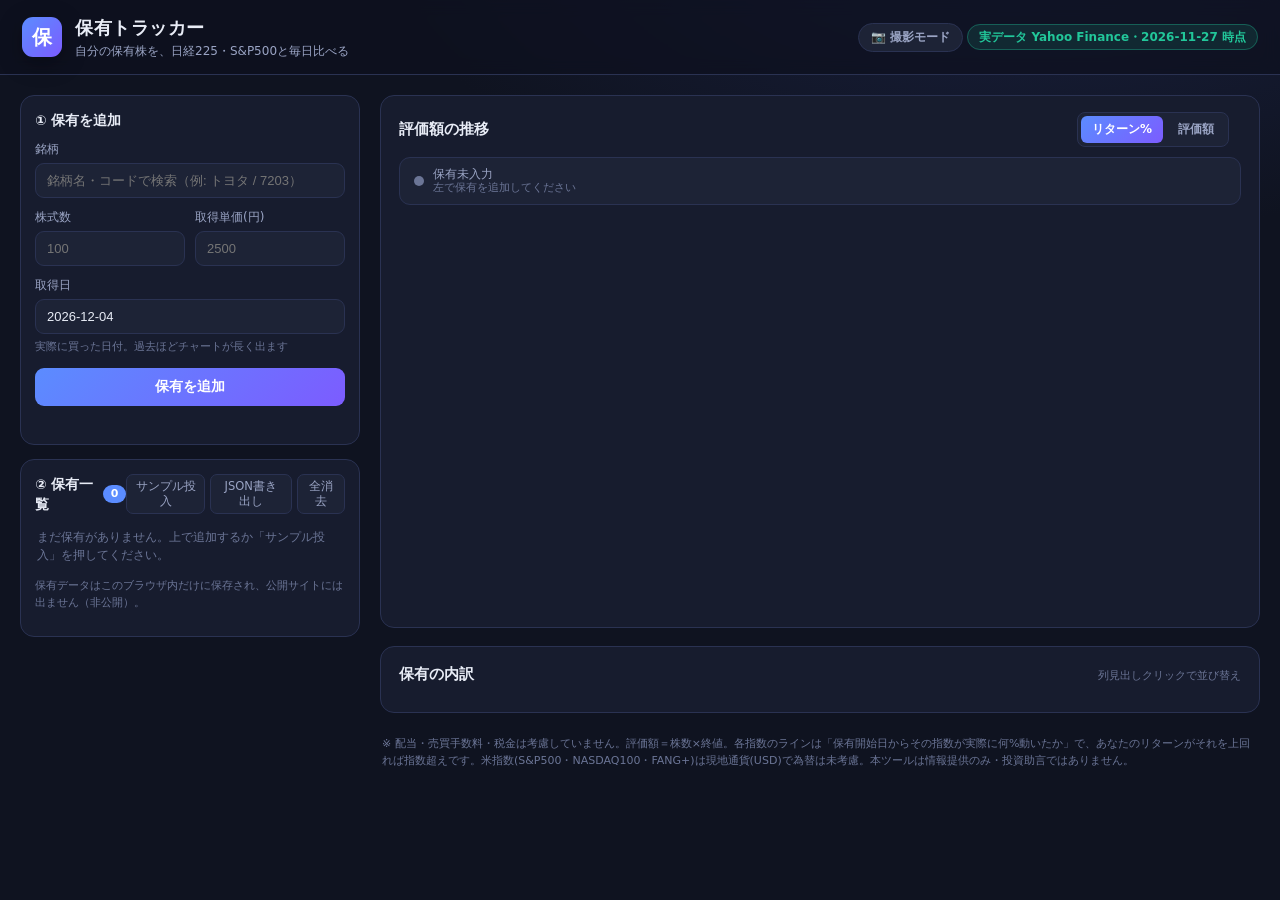
<file: index.html>
<!DOCTYPE html>
<html lang="ja">
<head>
<meta charset="UTF-8" />
<meta name="viewport" content="width=device-width, initial-scale=1.0" />
<title>保有トラッカー｜日経225・S&P500とパフォーマンス比較</title>
<meta name="description" content="自分の保有株（株数・取得単価・取得日）を入力し、評価額の推移と日経225・S&P500とのパフォーマンス比較を毎日チェック。" />
<link rel="stylesheet" href="style.css?v=9" />
<link rel="stylesheet" href="flatpickr.min.css" />
<link rel="stylesheet" href="flatpickr.dark.css" />
<script src="chart.umd.min.js" defer></script>
<script src="flatpickr.min.js" defer></script>
<script src="flatpickr.ja.js" defer></script>
<script src="engine.js?v=9" defer></script>
<script src="app.js?v=10" defer></script>
</head>
<body>
<header class="topbar">
  <div class="brand">
    <span class="logo">保</span>
    <div>
      <h1>保有トラッカー</h1>
      <p class="tag">自分の保有株を、日経225・S&P500と毎日比べる</p>
    </div>
  </div>
  <div class="topbar-right">
    <button id="btnShot" class="shot-btn" title="入力欄や表を隠してスクショ向け表示に切替">📷 撮影モード</button>
    <span id="dataBadge" class="badge badge-warn">データ読込中…</span>
  </div>
</header>

<main class="layout">
  <!-- ============ サイドバー（保有の入力）============ -->
  <aside class="sidebar">
    <section class="panel">
      <h2>① 保有を追加</h2>
      <div class="form">
        <label>銘柄
          <input id="inTicker" class="search" list="tickerList" placeholder="銘柄名・コードで検索（例: トヨタ / 7203）" autocomplete="off" />
          <datalist id="tickerList"></datalist>
        </label>
        <div class="form-row">
          <label>株式数
            <input id="inShares" class="num" type="number" min="0" step="any" placeholder="100" inputmode="decimal" />
          </label>
          <label>取得単価(円)
            <input id="inCost" class="num" type="number" min="0" step="0.1" placeholder="2500" />
          </label>
        </div>
        <label>取得日
          <input id="inDate" class="num" type="text" placeholder="日付を選ぶ" />
          <span class="hint" style="font-size:11px">実際に買った日付。過去ほどチャートが長く出ます</span>
        </label>
        <button id="btnAdd" class="primary">保有を追加</button>
        <p id="formMsg" class="formmsg"></p>
      </div>
    </section>

    <section class="panel">
      <div class="panel-head">
        <h2>② 保有一覧 <span id="holdCount" class="pill">0</span></h2>
        <div class="mini-btns">
          <button id="btnSample" class="mini">サンプル投入</button>
          <button id="btnExport" class="mini">JSON書き出し</button>
          <button id="btnClearAll" class="mini">全消去</button>
        </div>
      </div>
      <div id="holdingList" class="holdinglist"></div>
      <p class="hint" style="margin-top:8px">保有データはこのブラウザ内だけに保存され、公開サイトには出ません（非公開）。</p>
    </section>
  </aside>

  <!-- ============ メイン（結果）============ -->
  <section class="content">
    <div class="chart-card">
      <div class="chart-head">
        <h2 id="chartTitle">評価額の推移</h2>
        <div class="chart-head-right">
          <div class="unit-toggle" id="unitToggle">
            <button data-unit="pct" class="active">リターン%</button>
            <button data-unit="abs">評価額</button>
          </div>
          <span id="chartLegendNote" class="legend-note"></span>
        </div>
      </div>
      <div id="compareStrip" class="compare-strip"></div>
      <div class="chart-wrap"><canvas id="mainChart"></canvas></div>
      <div id="statLine" class="stat-line"></div>
    </div>

    <div class="table-card">
      <div class="table-head">
        <h2>保有の内訳</h2>
        <div class="table-tools"><span class="hint">列見出しクリックで並び替え</span></div>
      </div>
      <div class="table-scroll">
        <table id="holdingsTable"><thead></thead><tbody></tbody></table>
      </div>
    </div>

    <p class="disclaimer" id="disclaimer"></p>
  </section>
</main>

<div id="toast" class="toast hidden"></div>
</body>
</html>
</file>
<file: style.css>
:root{
  --bg:#0f1320; --panel:#171c2e; --panel2:#1d2336; --line:#2a3252;
  --ink:#e8ecf6; --mut:#9aa4c4; --mut2:#6b7596;
  --accent:#5b8cff; --accent2:#7c5cff;
  --up:#22c79a; --down:#ff5d6c; --warn:#f0b429;
  --shadow:0 6px 24px rgba(0,0,0,.32);
  --radius:14px;
}
*{box-sizing:border-box}
html,body{margin:0;padding:0}
body{
  background:radial-gradient(1200px 600px at 80% -10%, #1a2140 0%, var(--bg) 55%);
  color:var(--ink);
  font-family:"Hiragino Kaku Gothic ProN","Yu Gothic",Meiryo,system-ui,-apple-system,"Segoe UI",sans-serif;
  font-size:14px; line-height:1.5; min-height:100vh;
}
h1,h2{margin:0}
button{font-family:inherit;cursor:pointer}
small{color:var(--mut)}

/* top bar */
.topbar{display:flex;justify-content:space-between;align-items:center;
  padding:14px 22px;border-bottom:1px solid var(--line);
  background:rgba(13,17,30,.7);backdrop-filter:blur(8px);position:sticky;top:0;z-index:20}
.brand{display:flex;gap:13px;align-items:center}
.logo{width:40px;height:40px;border-radius:11px;display:grid;place-items:center;
  font-weight:800;font-size:20px;color:#fff;
  background:linear-gradient(135deg,var(--accent),var(--accent2));box-shadow:var(--shadow)}
.topbar h1{font-size:18px;letter-spacing:.5px}
.tag{margin:1px 0 0;color:var(--mut);font-size:12px}
.badge{padding:5px 11px;border-radius:999px;font-size:12px;font-weight:700;border:1px solid var(--line)}
.badge-ok{background:rgba(34,199,154,.12);color:var(--up);border-color:rgba(34,199,154,.35)}
.badge-warn{background:rgba(240,180,41,.12);color:var(--warn);border-color:rgba(240,180,41,.35)}

/* layout */
.layout{display:grid;grid-template-columns:340px 1fr;gap:20px;
  max-width:1500px;margin:0 auto;padding:20px}
.sidebar{display:flex;flex-direction:column;gap:14px}
.content{display:flex;flex-direction:column;gap:18px;min-width:0}

/* mode tabs */
.mode-tabs{display:flex;gap:6px;background:var(--panel);padding:6px;border-radius:12px;border:1px solid var(--line)}
.mode-tab{flex:1;padding:10px;border:0;border-radius:8px;background:transparent;color:var(--mut);font-weight:700;font-size:13.5px}
.mode-tab.active{background:linear-gradient(135deg,var(--accent),var(--accent2));color:#fff;box-shadow:var(--shadow)}
.mode-desc{margin:-4px 2px 0;color:var(--mut);font-size:12px;min-height:16px}

/* panels */
.panel{background:var(--panel);border:1px solid var(--line);border-radius:var(--radius);padding:14px}
.panel h2{font-size:13.5px;color:var(--ink);margin-bottom:10px;display:flex;align-items:center;gap:8px}
.panel-head{display:flex;justify-content:space-between;align-items:center;margin-bottom:8px}
.panel-head h2{margin:0}
.pill{background:var(--accent);color:#fff;border-radius:999px;font-size:11px;padding:1px 8px;font-weight:700}
.mini-btns{display:flex;gap:5px}
.mini{background:var(--panel2);border:1px solid var(--line);color:var(--mut);border-radius:7px;padding:4px 8px;font-size:11.5px}
.mini:hover{color:var(--ink);border-color:var(--accent)}

.search,.select,.amount-input input,.save-row input{
  width:100%;background:var(--panel2);border:1px solid var(--line);color:var(--ink);
  border-radius:9px;padding:9px 11px;font-size:13px;outline:none}
.search:focus,.select:focus{border-color:var(--accent)}
.select{margin-top:8px;cursor:pointer}

/* stock list */
.stocklist{margin-top:10px;max-height:260px;overflow:auto;display:flex;flex-direction:column;gap:2px;padding-right:2px}
.stock-item{display:flex;align-items:center;gap:9px;padding:7px 8px;border-radius:8px;cursor:pointer}
.stock-item:hover{background:var(--panel2)}
.stock-item input{accent-color:var(--accent);width:15px;height:15px}
.stock-item .code{color:var(--mut2);font-variant-numeric:tabular-nums;font-size:12px;min-width:38px}
.stock-item .nm{flex:1;font-size:13px;overflow:hidden;text-overflow:ellipsis;white-space:nowrap}
.stock-item .sec{font-size:10.5px;color:var(--mut2);background:var(--panel);padding:1px 6px;border-radius:5px}

/* weighting */
.weights{display:flex;flex-direction:column;gap:7px}
.wopt{display:grid;grid-template-columns:18px 1fr;gap:4px 9px;align-items:start;
  padding:9px 10px;border:1px solid var(--line);border-radius:9px;background:var(--panel2);cursor:pointer}
.wopt input{grid-row:span 2;accent-color:var(--accent);margin-top:2px}
.wopt b{font-size:13px}
.wopt small{grid-column:2;font-size:11px;line-height:1.35}
.wopt:has(input:checked){border-color:var(--accent);box-shadow:0 0 0 1px var(--accent) inset}
.custom-panel{margin-top:10px;display:flex;flex-direction:column;gap:6px;max-height:200px;overflow:auto}
.custom-row{display:flex;align-items:center;gap:8px;font-size:12.5px}
.custom-row .nm{flex:1;overflow:hidden;text-overflow:ellipsis;white-space:nowrap}
.custom-row input{width:70px;background:var(--panel2);border:1px solid var(--line);color:var(--ink);border-radius:7px;padding:5px 7px;text-align:right}
.custom-row .pct{color:var(--mut);min-width:44px;text-align:right;font-variant-numeric:tabular-nums}

/* ranges */
.range-row{display:grid;grid-template-columns:36px 1fr auto;gap:9px;align-items:center;margin-bottom:9px}
.range-row label{color:var(--mut);font-size:12px}
.range-row input[type=range]{accent-color:var(--accent)}
.rlabel{font-size:11.5px;color:var(--ink);font-variant-numeric:tabular-nums;min-width:64px;text-align:right}
.amount-row{margin-top:6px}
.amount-row label{display:block;color:var(--mut);font-size:12px;margin-bottom:6px}
.amount-input{display:flex;align-items:center;gap:8px}
.amount-input input{width:110px;text-align:right;font-variant-numeric:tabular-nums}
.amount-input span{color:var(--mut);font-size:12px}

/* save */
.save-row{display:flex;gap:7px}
.save-row input{flex:1}
.primary{background:linear-gradient(135deg,var(--accent),var(--accent2));border:0;color:#fff;border-radius:9px;font-weight:700}
.primary.small{padding:9px 14px;font-size:12.5px;white-space:nowrap}
.saved-list{margin-top:10px;display:flex;flex-direction:column;gap:5px}
.saved-item{display:flex;align-items:center;gap:8px;background:var(--panel2);border:1px solid var(--line);border-radius:8px;padding:7px 10px;font-size:12.5px}
.saved-item .snm{flex:1;overflow:hidden;text-overflow:ellipsis;white-space:nowrap;cursor:pointer}
.saved-item .snm:hover{color:var(--accent)}
.saved-item button{background:none;border:0;color:var(--mut2);font-size:14px;padding:0 2px}
.saved-item button:hover{color:var(--down)}

/* holdings form */
.form{display:flex;flex-direction:column;gap:10px}
.form label{display:flex;flex-direction:column;gap:5px;font-size:12px;color:var(--mut)}
.form-row{display:grid;grid-template-columns:1fr 1fr;gap:10px}
.num{background:var(--panel2);border:1px solid var(--line);color:var(--ink);border-radius:9px;padding:9px 11px;font-size:13px;outline:none;width:100%;font-variant-numeric:tabular-nums}
.num:focus{border-color:var(--accent)}
.form .primary{width:100%;padding:10px;font-size:13.5px;margin-top:2px}
.formmsg{font-size:11.5px;min-height:14px;margin:0}
.formmsg.err{color:var(--down)} .formmsg.ok{color:var(--up)}
.holdinglist{display:flex;flex-direction:column;gap:6px;max-height:360px;overflow:auto}
.holding-empty{font-size:12px;color:var(--mut2);padding:6px 2px}
.holding-item{display:grid;grid-template-columns:1fr auto;gap:2px 8px;background:var(--panel2);border:1px solid var(--line);border-radius:9px;padding:8px 10px}
.holding-item .h-nm{font-size:13px;font-weight:600;overflow:hidden;text-overflow:ellipsis;white-space:nowrap}
.holding-item .h-del{grid-row:span 2;align-self:center;background:none;border:0;color:var(--mut2);font-size:16px;cursor:pointer;padding:0 2px}
.holding-item .h-del:hover{color:var(--down)}
.holding-item .h-sub{font-size:11px;color:var(--mut);grid-column:1;font-variant-numeric:tabular-nums}

/* flatpickr（日付ピッカー）をテーマ色に寄せる */
.num{color-scheme:dark}
.flatpickr-calendar{font-family:inherit;font-size:13px;border-radius:12px;box-shadow:var(--shadow)}
.flatpickr-day.selected,.flatpickr-day.selected:hover,.flatpickr-day.startRange,.flatpickr-day.endRange{
  background:var(--accent);border-color:var(--accent)}
.flatpickr-day.today{border-color:var(--accent2)}
.flatpickr-day:hover{background:var(--panel2)}
.flatpickr-months .flatpickr-month,.flatpickr-current-month{color:var(--ink)}

/* metric cards */
.cards{display:grid;grid-template-columns:repeat(auto-fit,minmax(150px,1fr));gap:13px}
.card{background:var(--panel);border:1px solid var(--line);border-radius:var(--radius);padding:15px 16px;position:relative;overflow:hidden}
.card::after{content:"";position:absolute;inset:0 auto 0 0;width:3px;background:var(--accent)}
.card.win::after{background:var(--up)} .card.lose::after{background:var(--down)}
.card .k{color:var(--mut);font-size:11.5px;margin-bottom:7px}
.card .v{font-size:23px;font-weight:800;font-variant-numeric:tabular-nums;letter-spacing:.3px}
.card .sub{font-size:11.5px;color:var(--mut);margin-top:4px}
.up{color:var(--up)} .down{color:var(--down)}

/* chart */
.chart-card,.table-card{background:var(--panel);border:1px solid var(--line);border-radius:var(--radius);padding:16px 18px}
.chart-head,.table-head{display:flex;justify-content:space-between;align-items:center;margin-bottom:10px;flex-wrap:wrap;gap:6px}
.chart-head h2,.table-head h2{font-size:15px}
.legend-note{font-size:11.5px;color:var(--mut)}
.chart-head-right{display:flex;align-items:center;gap:12px;flex-wrap:wrap}
.unit-toggle{display:flex;gap:4px;background:var(--panel2);border:1px solid var(--line);border-radius:8px;padding:3px}
.unit-toggle button{border:0;background:transparent;color:var(--mut);font-size:12px;font-weight:700;padding:5px 11px;border-radius:6px;cursor:pointer}
.unit-toggle button.active{background:linear-gradient(135deg,var(--accent),var(--accent2));color:#fff}
.compare-strip{display:grid;grid-template-columns:repeat(auto-fit,minmax(135px,1fr));gap:10px;margin:2px 0 14px}
.cmp{display:flex;align-items:center;gap:9px;background:var(--panel2);border:1px solid var(--line);border-radius:11px;padding:9px 14px;min-width:0}
.cmp .dot{width:10px;height:10px;border-radius:50%;background:var(--c);flex:none}
.cmp-body{display:flex;flex-direction:column;line-height:1.25;min-width:0}
.cmp-label{font-size:11.5px;color:var(--mut);white-space:nowrap;overflow:hidden;text-overflow:ellipsis}
.cmp-pct{font-size:18px;font-weight:800;font-variant-numeric:tabular-nums;letter-spacing:.3px}
.cmp-sub{font-size:11px;color:var(--mut2);font-variant-numeric:tabular-nums;white-space:nowrap;overflow:hidden;text-overflow:ellipsis}
/* 保有（あなた）＝色で強調（サイズは他と同じ） */
.cmp-self{border:2px solid var(--accent);background:rgba(91,140,255,.14)}
.cmp-self .cmp-label{color:#9fb8ff;font-weight:700}
.cmp-self .cmp-sub{color:#8aa6e6}
.stat-line{display:flex;gap:16px;flex-wrap:wrap;margin-top:12px;font-size:12px;color:var(--mut)}
.stat-line span b{color:var(--ink);font-weight:600;font-variant-numeric:tabular-nums;margin-left:5px}
.chart-wrap{position:relative;height:380px}

/* table */
.table-scroll{overflow:auto;max-height:420px}
table{width:100%;border-collapse:collapse;font-size:12.5px}
thead th{position:sticky;top:0;background:var(--panel);text-align:right;color:var(--mut);font-weight:700;
  padding:9px 10px;border-bottom:1px solid var(--line);cursor:pointer;white-space:nowrap;user-select:none}
thead th:first-child,tbody td:first-child{text-align:left}
thead th.s-asc::after{content:" ▲";color:var(--accent)}
thead th.s-desc::after{content:" ▼";color:var(--accent)}
tbody td{padding:8px 10px;border-bottom:1px solid rgba(42,50,82,.5);text-align:right;font-variant-numeric:tabular-nums}
tbody tr:hover{background:var(--panel2)}
.bar{height:6px;border-radius:3px;background:var(--accent);display:inline-block;vertical-align:middle;margin-left:6px}

.hint{font-size:11px;color:var(--mut2)}
.disclaimer{font-size:11px;color:var(--mut2);line-height:1.6;margin:4px 2px 24px}
.hidden{display:none!important}

/* toast */
.toast{position:fixed;bottom:24px;left:50%;transform:translateX(-50%);
  background:var(--panel2);border:1px solid var(--accent);color:var(--ink);
  padding:11px 18px;border-radius:10px;box-shadow:var(--shadow);z-index:50;font-size:13px}

/* 撮影モード（スクショ向け：入力欄・表を隠してチップ＋チャートだけ） */
.shot-btn{background:var(--panel2);border:1px solid var(--line);color:var(--mut);border-radius:999px;
  padding:5px 12px;font-size:12px;font-weight:700;cursor:pointer;white-space:nowrap}
.shot-btn:hover{color:var(--ink);border-color:var(--accent)}
body.shot-mode .shot-btn{background:linear-gradient(135deg,var(--accent),var(--accent2));color:#fff;border-color:transparent}
body.shot-mode .sidebar,
body.shot-mode .table-card,
body.shot-mode .disclaimer,
body.shot-mode .unit-toggle,
body.shot-mode #chartLegendNote{display:none!important}
body.shot-mode .layout{display:block;max-width:560px;margin:0 auto}
body.shot-mode .chart-card{padding:20px}
body.shot-mode .chart-wrap{height:300px}

/* responsive */
@media(max-width:980px){
  .layout{grid-template-columns:1fr}
  .sidebar{order:2}
  .chart-wrap{height:320px}
}
@media(max-width:600px){
  .topbar{padding:10px 13px;gap:8px}
  .topbar h1{font-size:15.5px}
  .tag{display:none}
  .logo{width:34px;height:34px;font-size:17px}
  .shot-btn{padding:5px 9px;font-size:11px}
  .badge{font-size:10.5px;padding:4px 8px}
  .layout{padding:12px;gap:13px}
  .panel,.chart-card,.table-card{padding:13px}
  .chart-wrap{height:240px}
  .compare-strip{grid-template-columns:repeat(2,1fr);gap:8px}
  .cmp{padding:8px 10px;gap:7px}
  .cmp-pct{font-size:16px}
  .cmp-sub{font-size:10px}
  .stat-line{gap:10px 14px;font-size:11px}
}
::-webkit-scrollbar{width:9px;height:9px}
::-webkit-scrollbar-thumb{background:var(--line);border-radius:9px}
::-webkit-scrollbar-thumb:hover{background:var(--mut2)}
</file>
<file: flatpickr.dark.css>
.flatpickr-calendar {
  background: transparent;
  opacity: 0;
  display: none;
  text-align: center;
  visibility: hidden;
  padding: 0;
  -webkit-animation: none;
          animation: none;
  direction: ltr;
  border: 0;
  font-size: 14px;
  line-height: 24px;
  border-radius: 5px;
  position: absolute;
  width: 307.875px;
  -webkit-box-sizing: border-box;
          box-sizing: border-box;
  -ms-touch-action: manipulation;
      touch-action: manipulation;
  background: #3f4458;
  -webkit-box-shadow: 1px 0 0 #20222c, -1px 0 0 #20222c, 0 1px 0 #20222c, 0 -1px 0 #20222c, 0 3px 13px rgba(0,0,0,0.08);
          box-shadow: 1px 0 0 #20222c, -1px 0 0 #20222c, 0 1px 0 #20222c, 0 -1px 0 #20222c, 0 3px 13px rgba(0,0,0,0.08);
}
.flatpickr-calendar.open,
.flatpickr-calendar.inline {
  opacity: 1;
  max-height: 640px;
  visibility: visible;
}
.flatpickr-calendar.open {
  display: inline-block;
  z-index: 99999;
}
.flatpickr-calendar.animate.open {
  -webkit-animation: fpFadeInDown 300ms cubic-bezier(0.23, 1, 0.32, 1);
          animation: fpFadeInDown 300ms cubic-bezier(0.23, 1, 0.32, 1);
}
.flatpickr-calendar.inline {
  display: block;
  position: relative;
  top: 2px;
}
.flatpickr-calendar.static {
  position: absolute;
  top: calc(100% + 2px);
}
.flatpickr-calendar.static.open {
  z-index: 999;
  display: block;
}
.flatpickr-calendar.multiMonth .flatpickr-days .dayContainer:nth-child(n+1) .flatpickr-day.inRange:nth-child(7n+7) {
  -webkit-box-shadow: none !important;
          box-shadow: none !important;
}
.flatpickr-calendar.multiMonth .flatpickr-days .dayContainer:nth-child(n+2) .flatpickr-day.inRange:nth-child(7n+1) {
  -webkit-box-shadow: -2px 0 0 #e6e6e6, 5px 0 0 #e6e6e6;
          box-shadow: -2px 0 0 #e6e6e6, 5px 0 0 #e6e6e6;
}
.flatpickr-calendar .hasWeeks .dayContainer,
.flatpickr-calendar .hasTime .dayContainer {
  border-bottom: 0;
  border-bottom-right-radius: 0;
  border-bottom-left-radius: 0;
}
.flatpickr-calendar .hasWeeks .dayContainer {
  border-left: 0;
}
.flatpickr-calendar.hasTime .flatpickr-time {
  height: 40px;
  border-top: 1px solid #20222c;
}
.flatpickr-calendar.noCalendar.hasTime .flatpickr-time {
  height: auto;
}
.flatpickr-calendar:before,
.flatpickr-calendar:after {
  position: absolute;
  display: block;
  pointer-events: none;
  border: solid transparent;
  content: '';
  height: 0;
  width: 0;
  left: 22px;
}
.flatpickr-calendar.rightMost:before,
.flatpickr-calendar.arrowRight:before,
.flatpickr-calendar.rightMost:after,
.flatpickr-calendar.arrowRight:after {
  left: auto;
  right: 22px;
}
.flatpickr-calendar.arrowCenter:before,
.flatpickr-calendar.arrowCenter:after {
  left: 50%;
  right: 50%;
}
.flatpickr-calendar:before {
  border-width: 5px;
  margin: 0 -5px;
}
.flatpickr-calendar:after {
  border-width: 4px;
  margin: 0 -4px;
}
.flatpickr-calendar.arrowTop:before,
.flatpickr-calendar.arrowTop:after {
  bottom: 100%;
}
.flatpickr-calendar.arrowTop:before {
  border-bottom-color: #20222c;
}
.flatpickr-calendar.arrowTop:after {
  border-bottom-color: #3f4458;
}
.flatpickr-calendar.arrowBottom:before,
.flatpickr-calendar.arrowBottom:after {
  top: 100%;
}
.flatpickr-calendar.arrowBottom:before {
  border-top-color: #20222c;
}
.flatpickr-calendar.arrowBottom:after {
  border-top-color: #3f4458;
}
.flatpickr-calendar:focus {
  outline: 0;
}
.flatpickr-wrapper {
  position: relative;
  display: inline-block;
}
.flatpickr-months {
  display: -webkit-box;
  display: -webkit-flex;
  display: -ms-flexbox;
  display: flex;
}
.flatpickr-months .flatpickr-month {
  background: #3f4458;
  color: #fff;
  fill: #fff;
  height: 34px;
  line-height: 1;
  text-align: center;
  position: relative;
  -webkit-user-select: none;
     -moz-user-select: none;
      -ms-user-select: none;
          user-select: none;
  overflow: hidden;
  -webkit-box-flex: 1;
  -webkit-flex: 1;
      -ms-flex: 1;
          flex: 1;
}
.flatpickr-months .flatpickr-prev-month,
.flatpickr-months .flatpickr-next-month {
  -webkit-user-select: none;
     -moz-user-select: none;
      -ms-user-select: none;
          user-select: none;
  text-decoration: none;
  cursor: pointer;
  position: absolute;
  top: 0;
  height: 34px;
  padding: 10px;
  z-index: 3;
  color: #fff;
  fill: #fff;
}
.flatpickr-months .flatpickr-prev-month.flatpickr-disabled,
.flatpickr-months .flatpickr-next-month.flatpickr-disabled {
  display: none;
}
.flatpickr-months .flatpickr-prev-month i,
.flatpickr-months .flatpickr-next-month i {
  position: relative;
}
.flatpickr-months .flatpickr-prev-month.flatpickr-prev-month,
.flatpickr-months .flatpickr-next-month.flatpickr-prev-month {
/*
      /*rtl:begin:ignore*/
/*
      */
  left: 0;
/*
      /*rtl:end:ignore*/
/*
      */
}
/*
      /*rtl:begin:ignore*/
/*
      /*rtl:end:ignore*/
.flatpickr-months .flatpickr-prev-month.flatpickr-next-month,
.flatpickr-months .flatpickr-next-month.flatpickr-next-month {
/*
      /*rtl:begin:ignore*/
/*
      */
  right: 0;
/*
      /*rtl:end:ignore*/
/*
      */
}
/*
      /*rtl:begin:ignore*/
/*
      /*rtl:end:ignore*/
.flatpickr-months .flatpickr-prev-month:hover,
.flatpickr-months .flatpickr-next-month:hover {
  color: #eee;
}
.flatpickr-months .flatpickr-prev-month:hover svg,
.flatpickr-months .flatpickr-next-month:hover svg {
  fill: #f64747;
}
.flatpickr-months .flatpickr-prev-month svg,
.flatpickr-months .flatpickr-next-month svg {
  width: 14px;
  height: 14px;
}
.flatpickr-months .flatpickr-prev-month svg path,
.flatpickr-months .flatpickr-next-month svg path {
  -webkit-transition: fill 0.1s;
  transition: fill 0.1s;
  fill: inherit;
}
.numInputWrapper {
  position: relative;
  height: auto;
}
.numInputWrapper input,
.numInputWrapper span {
  display: inline-block;
}
.numInputWrapper input {
  width: 100%;
}
.numInputWrapper input::-ms-clear {
  display: none;
}
.numInputWrapper input::-webkit-outer-spin-button,
.numInputWrapper input::-webkit-inner-spin-button {
  margin: 0;
  -webkit-appearance: none;
}
.numInputWrapper span {
  position: absolute;
  right: 0;
  width: 14px;
  padding: 0 4px 0 2px;
  height: 50%;
  line-height: 50%;
  opacity: 0;
  cursor: pointer;
  border: 1px solid rgba(255,255,255,0.15);
  -webkit-box-sizing: border-box;
          box-sizing: border-box;
}
.numInputWrapper span:hover {
  background: rgba(192,187,167,0.1);
}
.numInputWrapper span:active {
  background: rgba(192,187,167,0.2);
}
.numInputWrapper span:after {
  display: block;
  content: "";
  position: absolute;
}
.numInputWrapper span.arrowUp {
  top: 0;
  border-bottom: 0;
}
.numInputWrapper span.arrowUp:after {
  border-left: 4px solid transparent;
  border-right: 4px solid transparent;
  border-bottom: 4px solid rgba(255,255,255,0.6);
  top: 26%;
}
.numInputWrapper span.arrowDown {
  top: 50%;
}
.numInputWrapper span.arrowDown:after {
  border-left: 4px solid transparent;
  border-right: 4px solid transparent;
  border-top: 4px solid rgba(255,255,255,0.6);
  top: 40%;
}
.numInputWrapper span svg {
  width: inherit;
  height: auto;
}
.numInputWrapper span svg path {
  fill: rgba(255,255,255,0.5);
}
.numInputWrapper:hover {
  background: rgba(192,187,167,0.05);
}
.numInputWrapper:hover span {
  opacity: 1;
}
.flatpickr-current-month {
  font-size: 135%;
  line-height: inherit;
  font-weight: 300;
  color: inherit;
  position: absolute;
  width: 75%;
  left: 12.5%;
  padding: 7.48px 0 0 0;
  line-height: 1;
  height: 34px;
  display: inline-block;
  text-align: center;
  -webkit-transform: translate3d(0px, 0px, 0px);
          transform: translate3d(0px, 0px, 0px);
}
.flatpickr-current-month span.cur-month {
  font-family: inherit;
  font-weight: 700;
  color: inherit;
  display: inline-block;
  margin-left: 0.5ch;
  padding: 0;
}
.flatpickr-current-month span.cur-month:hover {
  background: rgba(192,187,167,0.05);
}
.flatpickr-current-month .numInputWrapper {
  width: 6ch;
  width: 7ch\0;
  display: inline-block;
}
.flatpickr-current-month .numInputWrapper span.arrowUp:after {
  border-bottom-color: #fff;
}
.flatpickr-current-month .numInputWrapper span.arrowDown:after {
  border-top-color: #fff;
}
.flatpickr-current-month input.cur-year {
  background: transparent;
  -webkit-box-sizing: border-box;
          box-sizing: border-box;
  color: inherit;
  cursor: text;
  padding: 0 0 0 0.5ch;
  margin: 0;
  display: inline-block;
  font-size: inherit;
  font-family: inherit;
  font-weight: 300;
  line-height: inherit;
  height: auto;
  border: 0;
  border-radius: 0;
  vertical-align: initial;
  -webkit-appearance: textfield;
  -moz-appearance: textfield;
  appearance: textfield;
}
.flatpickr-current-month input.cur-year:focus {
  outline: 0;
}
.flatpickr-current-month input.cur-year[disabled],
.flatpickr-current-month input.cur-year[disabled]:hover {
  font-size: 100%;
  color: rgba(255,255,255,0.5);
  background: transparent;
  pointer-events: none;
}
.flatpickr-current-month .flatpickr-monthDropdown-months {
  appearance: menulist;
  background: #3f4458;
  border: none;
  border-radius: 0;
  box-sizing: border-box;
  color: inherit;
  cursor: pointer;
  font-size: inherit;
  font-family: inherit;
  font-weight: 300;
  height: auto;
  line-height: inherit;
  margin: -1px 0 0 0;
  outline: none;
  padding: 0 0 0 0.5ch;
  position: relative;
  vertical-align: initial;
  -webkit-box-sizing: border-box;
  -webkit-appearance: menulist;
  -moz-appearance: menulist;
  width: auto;
}
.flatpickr-current-month .flatpickr-monthDropdown-months:focus,
.flatpickr-current-month .flatpickr-monthDropdown-months:active {
  outline: none;
}
.flatpickr-current-month .flatpickr-monthDropdown-months:hover {
  background: rgba(192,187,167,0.05);
}
.flatpickr-current-month .flatpickr-monthDropdown-months .flatpickr-monthDropdown-month {
  background-color: #3f4458;
  outline: none;
  padding: 0;
}
.flatpickr-weekdays {
  background: transparent;
  text-align: center;
  overflow: hidden;
  width: 100%;
  display: -webkit-box;
  display: -webkit-flex;
  display: -ms-flexbox;
  display: flex;
  -webkit-box-align: center;
  -webkit-align-items: center;
      -ms-flex-align: center;
          align-items: center;
  height: 28px;
}
.flatpickr-weekdays .flatpickr-weekdaycontainer {
  display: -webkit-box;
  display: -webkit-flex;
  display: -ms-flexbox;
  display: flex;
  -webkit-box-flex: 1;
  -webkit-flex: 1;
      -ms-flex: 1;
          flex: 1;
}
span.flatpickr-weekday {
  cursor: default;
  font-size: 90%;
  background: #3f4458;
  color: #fff;
  line-height: 1;
  margin: 0;
  text-align: center;
  display: block;
  -webkit-box-flex: 1;
  -webkit-flex: 1;
      -ms-flex: 1;
          flex: 1;
  font-weight: bolder;
}
.dayContainer,
.flatpickr-weeks {
  padding: 1px 0 0 0;
}
.flatpickr-days {
  position: relative;
  overflow: hidden;
  display: -webkit-box;
  display: -webkit-flex;
  display: -ms-flexbox;
  display: flex;
  -webkit-box-align: start;
  -webkit-align-items: flex-start;
      -ms-flex-align: start;
          align-items: flex-start;
  width: 307.875px;
}
.flatpickr-days:focus {
  outline: 0;
}
.dayContainer {
  padding: 0;
  outline: 0;
  text-align: left;
  width: 307.875px;
  min-width: 307.875px;
  max-width: 307.875px;
  -webkit-box-sizing: border-box;
          box-sizing: border-box;
  display: inline-block;
  display: -ms-flexbox;
  display: -webkit-box;
  display: -webkit-flex;
  display: flex;
  -webkit-flex-wrap: wrap;
          flex-wrap: wrap;
  -ms-flex-wrap: wrap;
  -ms-flex-pack: justify;
  -webkit-justify-content: space-around;
          justify-content: space-around;
  -webkit-transform: translate3d(0px, 0px, 0px);
          transform: translate3d(0px, 0px, 0px);
  opacity: 1;
}
.dayContainer + .dayContainer {
  -webkit-box-shadow: -1px 0 0 #20222c;
          box-shadow: -1px 0 0 #20222c;
}
.flatpickr-day {
  background: none;
  border: 1px solid transparent;
  border-radius: 150px;
  -webkit-box-sizing: border-box;
          box-sizing: border-box;
  color: rgba(255,255,255,0.95);
  cursor: pointer;
  font-weight: 400;
  width: 14.2857143%;
  -webkit-flex-basis: 14.2857143%;
      -ms-flex-preferred-size: 14.2857143%;
          flex-basis: 14.2857143%;
  max-width: 39px;
  height: 39px;
  line-height: 39px;
  margin: 0;
  display: inline-block;
  position: relative;
  -webkit-box-pack: center;
  -webkit-justify-content: center;
      -ms-flex-pack: center;
          justify-content: center;
  text-align: center;
}
.flatpickr-day.inRange,
.flatpickr-day.prevMonthDay.inRange,
.flatpickr-day.nextMonthDay.inRange,
.flatpickr-day.today.inRange,
.flatpickr-day.prevMonthDay.today.inRange,
.flatpickr-day.nextMonthDay.today.inRange,
.flatpickr-day:hover,
.flatpickr-day.prevMonthDay:hover,
.flatpickr-day.nextMonthDay:hover,
.flatpickr-day:focus,
.flatpickr-day.prevMonthDay:focus,
.flatpickr-day.nextMonthDay:focus {
  cursor: pointer;
  outline: 0;
  background: #646c8c;
  border-color: #646c8c;
}
.flatpickr-day.today {
  border-color: #eee;
}
.flatpickr-day.today:hover,
.flatpickr-day.today:focus {
  border-color: #eee;
  background: #eee;
  color: #3f4458;
}
.flatpickr-day.selected,
.flatpickr-day.startRange,
.flatpickr-day.endRange,
.flatpickr-day.selected.inRange,
.flatpickr-day.startRange.inRange,
.flatpickr-day.endRange.inRange,
.flatpickr-day.selected:focus,
.flatpickr-day.startRange:focus,
.flatpickr-day.endRange:focus,
.flatpickr-day.selected:hover,
.flatpickr-day.startRange:hover,
.flatpickr-day.endRange:hover,
.flatpickr-day.selected.prevMonthDay,
.flatpickr-day.startRange.prevMonthDay,
.flatpickr-day.endRange.prevMonthDay,
.flatpickr-day.selected.nextMonthDay,
.flatpickr-day.startRange.nextMonthDay,
.flatpickr-day.endRange.nextMonthDay {
  background: #80cbc4;
  -webkit-box-shadow: none;
          box-shadow: none;
  color: #fff;
  border-color: #80cbc4;
}
.flatpickr-day.selected.startRange,
.flatpickr-day.startRange.startRange,
.flatpickr-day.endRange.startRange {
  border-radius: 50px 0 0 50px;
}
.flatpickr-day.selected.endRange,
.flatpickr-day.startRange.endRange,
.flatpickr-day.endRange.endRange {
  border-radius: 0 50px 50px 0;
}
.flatpickr-day.selected.startRange + .endRange:not(:nth-child(7n+1)),
.flatpickr-day.startRange.startRange + .endRange:not(:nth-child(7n+1)),
.flatpickr-day.endRange.startRange + .endRange:not(:nth-child(7n+1)) {
  -webkit-box-shadow: -10px 0 0 #80cbc4;
          box-shadow: -10px 0 0 #80cbc4;
}
.flatpickr-day.selected.startRange.endRange,
.flatpickr-day.startRange.startRange.endRange,
.flatpickr-day.endRange.startRange.endRange {
  border-radius: 50px;
}
.flatpickr-day.inRange {
  border-radius: 0;
  -webkit-box-shadow: -5px 0 0 #646c8c, 5px 0 0 #646c8c;
          box-shadow: -5px 0 0 #646c8c, 5px 0 0 #646c8c;
}
.flatpickr-day.flatpickr-disabled,
.flatpickr-day.flatpickr-disabled:hover,
.flatpickr-day.prevMonthDay,
.flatpickr-day.nextMonthDay,
.flatpickr-day.notAllowed,
.flatpickr-day.notAllowed.prevMonthDay,
.flatpickr-day.notAllowed.nextMonthDay {
  color: rgba(255,255,255,0.3);
  background: transparent;
  border-color: transparent;
  cursor: default;
}
.flatpickr-day.flatpickr-disabled,
.flatpickr-day.flatpickr-disabled:hover {
  cursor: not-allowed;
  color: rgba(255,255,255,0.1);
}
.flatpickr-day.week.selected {
  border-radius: 0;
  -webkit-box-shadow: -5px 0 0 #80cbc4, 5px 0 0 #80cbc4;
          box-shadow: -5px 0 0 #80cbc4, 5px 0 0 #80cbc4;
}
.flatpickr-day.hidden {
  visibility: hidden;
}
.rangeMode .flatpickr-day {
  margin-top: 1px;
}
.flatpickr-weekwrapper {
  float: left;
}
.flatpickr-weekwrapper .flatpickr-weeks {
  padding: 0 12px;
  -webkit-box-shadow: 1px 0 0 #20222c;
          box-shadow: 1px 0 0 #20222c;
}
.flatpickr-weekwrapper .flatpickr-weekday {
  float: none;
  width: 100%;
  line-height: 28px;
}
.flatpickr-weekwrapper span.flatpickr-day,
.flatpickr-weekwrapper span.flatpickr-day:hover {
  display: block;
  width: 100%;
  max-width: none;
  color: rgba(255,255,255,0.3);
  background: transparent;
  cursor: default;
  border: none;
}
.flatpickr-innerContainer {
  display: block;
  display: -webkit-box;
  display: -webkit-flex;
  display: -ms-flexbox;
  display: flex;
  -webkit-box-sizing: border-box;
          box-sizing: border-box;
  overflow: hidden;
}
.flatpickr-rContainer {
  display: inline-block;
  padding: 0;
  -webkit-box-sizing: border-box;
          box-sizing: border-box;
}
.flatpickr-time {
  text-align: center;
  outline: 0;
  display: block;
  height: 0;
  line-height: 40px;
  max-height: 40px;
  -webkit-box-sizing: border-box;
          box-sizing: border-box;
  overflow: hidden;
  display: -webkit-box;
  display: -webkit-flex;
  display: -ms-flexbox;
  display: flex;
}
.flatpickr-time:after {
  content: "";
  display: table;
  clear: both;
}
.flatpickr-time .numInputWrapper {
  -webkit-box-flex: 1;
  -webkit-flex: 1;
      -ms-flex: 1;
          flex: 1;
  width: 40%;
  height: 40px;
  float: left;
}
.flatpickr-time .numInputWrapper span.arrowUp:after {
  border-bottom-color: rgba(255,255,255,0.95);
}
.flatpickr-time .numInputWrapper span.arrowDown:after {
  border-top-color: rgba(255,255,255,0.95);
}
.flatpickr-time.hasSeconds .numInputWrapper {
  width: 26%;
}
.flatpickr-time.time24hr .numInputWrapper {
  width: 49%;
}
.flatpickr-time input {
  background: transparent;
  -webkit-box-shadow: none;
          box-shadow: none;
  border: 0;
  border-radius: 0;
  text-align: center;
  margin: 0;
  padding: 0;
  height: inherit;
  line-height: inherit;
  color: rgba(255,255,255,0.95);
  font-size: 14px;
  position: relative;
  -webkit-box-sizing: border-box;
          box-sizing: border-box;
  -webkit-appearance: textfield;
  -moz-appearance: textfield;
  appearance: textfield;
}
.flatpickr-time input.flatpickr-hour {
  font-weight: bold;
}
.flatpickr-time input.flatpickr-minute,
.flatpickr-time input.flatpickr-second {
  font-weight: 400;
}
.flatpickr-time input:focus {
  outline: 0;
  border: 0;
}
.flatpickr-time .flatpickr-time-separator,
.flatpickr-time .flatpickr-am-pm {
  height: inherit;
  float: left;
  line-height: inherit;
  color: rgba(255,255,255,0.95);
  font-weight: bold;
  width: 2%;
  -webkit-user-select: none;
     -moz-user-select: none;
      -ms-user-select: none;
          user-select: none;
  -webkit-align-self: center;
      -ms-flex-item-align: center;
          align-self: center;
}
.flatpickr-time .flatpickr-am-pm {
  outline: 0;
  width: 18%;
  cursor: pointer;
  text-align: center;
  font-weight: 400;
}
.flatpickr-time input:hover,
.flatpickr-time .flatpickr-am-pm:hover,
.flatpickr-time input:focus,
.flatpickr-time .flatpickr-am-pm:focus {
  background: #6a7395;
}
.flatpickr-input[readonly] {
  cursor: pointer;
}
@-webkit-keyframes fpFadeInDown {
  from {
    opacity: 0;
    -webkit-transform: translate3d(0, -20px, 0);
            transform: translate3d(0, -20px, 0);
  }
  to {
    opacity: 1;
    -webkit-transform: translate3d(0, 0, 0);
            transform: translate3d(0, 0, 0);
  }
}
@keyframes fpFadeInDown {
  from {
    opacity: 0;
    -webkit-transform: translate3d(0, -20px, 0);
            transform: translate3d(0, -20px, 0);
  }
  to {
    opacity: 1;
    -webkit-transform: translate3d(0, 0, 0);
            transform: translate3d(0, 0, 0);
  }
}
</file>
<file: flatpickr.min.css>
.flatpickr-calendar{background:transparent;opacity:0;display:none;text-align:center;visibility:hidden;padding:0;-webkit-animation:none;animation:none;direction:ltr;border:0;font-size:14px;line-height:24px;border-radius:5px;position:absolute;width:307.875px;-webkit-box-sizing:border-box;box-sizing:border-box;-ms-touch-action:manipulation;touch-action:manipulation;background:#fff;-webkit-box-shadow:1px 0 0 #e6e6e6,-1px 0 0 #e6e6e6,0 1px 0 #e6e6e6,0 -1px 0 #e6e6e6,0 3px 13px rgba(0,0,0,0.08);box-shadow:1px 0 0 #e6e6e6,-1px 0 0 #e6e6e6,0 1px 0 #e6e6e6,0 -1px 0 #e6e6e6,0 3px 13px rgba(0,0,0,0.08)}.flatpickr-calendar.open,.flatpickr-calendar.inline{opacity:1;max-height:640px;visibility:visible}.flatpickr-calendar.open{display:inline-block;z-index:99999}.flatpickr-calendar.animate.open{-webkit-animation:fpFadeInDown 300ms cubic-bezier(.23,1,.32,1);animation:fpFadeInDown 300ms cubic-bezier(.23,1,.32,1)}.flatpickr-calendar.inline{display:block;position:relative;top:2px}.flatpickr-calendar.static{position:absolute;top:calc(100% + 2px)}.flatpickr-calendar.static.open{z-index:999;display:block}.flatpickr-calendar.multiMonth .flatpickr-days .dayContainer:nth-child(n+1) .flatpickr-day.inRange:nth-child(7n+7){-webkit-box-shadow:none !important;box-shadow:none !important}.flatpickr-calendar.multiMonth .flatpickr-days .dayContainer:nth-child(n+2) .flatpickr-day.inRange:nth-child(7n+1){-webkit-box-shadow:-2px 0 0 #e6e6e6,5px 0 0 #e6e6e6;box-shadow:-2px 0 0 #e6e6e6,5px 0 0 #e6e6e6}.flatpickr-calendar .hasWeeks .dayContainer,.flatpickr-calendar .hasTime .dayContainer{border-bottom:0;border-bottom-right-radius:0;border-bottom-left-radius:0}.flatpickr-calendar .hasWeeks .dayContainer{border-left:0}.flatpickr-calendar.hasTime .flatpickr-time{height:40px;border-top:1px solid #e6e6e6}.flatpickr-calendar.noCalendar.hasTime .flatpickr-time{height:auto}.flatpickr-calendar:before,.flatpickr-calendar:after{position:absolute;display:block;pointer-events:none;border:solid transparent;content:'';height:0;width:0;left:22px}.flatpickr-calendar.rightMost:before,.flatpickr-calendar.arrowRight:before,.flatpickr-calendar.rightMost:after,.flatpickr-calendar.arrowRight:after{left:auto;right:22px}.flatpickr-calendar.arrowCenter:before,.flatpickr-calendar.arrowCenter:after{left:50%;right:50%}.flatpickr-calendar:before{border-width:5px;margin:0 -5px}.flatpickr-calendar:after{border-width:4px;margin:0 -4px}.flatpickr-calendar.arrowTop:before,.flatpickr-calendar.arrowTop:after{bottom:100%}.flatpickr-calendar.arrowTop:before{border-bottom-color:#e6e6e6}.flatpickr-calendar.arrowTop:after{border-bottom-color:#fff}.flatpickr-calendar.arrowBottom:before,.flatpickr-calendar.arrowBottom:after{top:100%}.flatpickr-calendar.arrowBottom:before{border-top-color:#e6e6e6}.flatpickr-calendar.arrowBottom:after{border-top-color:#fff}.flatpickr-calendar:focus{outline:0}.flatpickr-wrapper{position:relative;display:inline-block}.flatpickr-months{display:-webkit-box;display:-webkit-flex;display:-ms-flexbox;display:flex}.flatpickr-months .flatpickr-month{background:transparent;color:rgba(0,0,0,0.9);fill:rgba(0,0,0,0.9);height:34px;line-height:1;text-align:center;position:relative;-webkit-user-select:none;-moz-user-select:none;-ms-user-select:none;user-select:none;overflow:hidden;-webkit-box-flex:1;-webkit-flex:1;-ms-flex:1;flex:1}.flatpickr-months .flatpickr-prev-month,.flatpickr-months .flatpickr-next-month{-webkit-user-select:none;-moz-user-select:none;-ms-user-select:none;user-select:none;text-decoration:none;cursor:pointer;position:absolute;top:0;height:34px;padding:10px;z-index:3;color:rgba(0,0,0,0.9);fill:rgba(0,0,0,0.9)}.flatpickr-months .flatpickr-prev-month.flatpickr-disabled,.flatpickr-months .flatpickr-next-month.flatpickr-disabled{display:none}.flatpickr-months .flatpickr-prev-month i,.flatpickr-months .flatpickr-next-month i{position:relative}.flatpickr-months .flatpickr-prev-month.flatpickr-prev-month,.flatpickr-months .flatpickr-next-month.flatpickr-prev-month{/*
      /*rtl:begin:ignore*/left:0/*
      /*rtl:end:ignore*/}/*
      /*rtl:begin:ignore*/
/*
      /*rtl:end:ignore*/
.flatpickr-months .flatpickr-prev-month.flatpickr-next-month,.flatpickr-months .flatpickr-next-month.flatpickr-next-month{/*
      /*rtl:begin:ignore*/right:0/*
      /*rtl:end:ignore*/}/*
      /*rtl:begin:ignore*/
/*
      /*rtl:end:ignore*/
.flatpickr-months .flatpickr-prev-month:hover,.flatpickr-months .flatpickr-next-month:hover{color:#959ea9}.flatpickr-months .flatpickr-prev-month:hover svg,.flatpickr-months .flatpickr-next-month:hover svg{fill:#f64747}.flatpickr-months .flatpickr-prev-month svg,.flatpickr-months .flatpickr-next-month svg{width:14px;height:14px}.flatpickr-months .flatpickr-prev-month svg path,.flatpickr-months .flatpickr-next-month svg path{-webkit-transition:fill .1s;transition:fill .1s;fill:inherit}.numInputWrapper{position:relative;height:auto}.numInputWrapper input,.numInputWrapper span{display:inline-block}.numInputWrapper input{width:100%}.numInputWrapper input::-ms-clear{display:none}.numInputWrapper input::-webkit-outer-spin-button,.numInputWrapper input::-webkit-inner-spin-button{margin:0;-webkit-appearance:none}.numInputWrapper span{position:absolute;right:0;width:14px;padding:0 4px 0 2px;height:50%;line-height:50%;opacity:0;cursor:pointer;border:1px solid rgba(57,57,57,0.15);-webkit-box-sizing:border-box;box-sizing:border-box}.numInputWrapper span:hover{background:rgba(0,0,0,0.1)}.numInputWrapper span:active{background:rgba(0,0,0,0.2)}.numInputWrapper span:after{display:block;content:"";position:absolute}.numInputWrapper span.arrowUp{top:0;border-bottom:0}.numInputWrapper span.arrowUp:after{border-left:4px solid transparent;border-right:4px solid transparent;border-bottom:4px solid rgba(57,57,57,0.6);top:26%}.numInputWrapper span.arrowDown{top:50%}.numInputWrapper span.arrowDown:after{border-left:4px solid transparent;border-right:4px solid transparent;border-top:4px solid rgba(57,57,57,0.6);top:40%}.numInputWrapper span svg{width:inherit;height:auto}.numInputWrapper span svg path{fill:rgba(0,0,0,0.5)}.numInputWrapper:hover{background:rgba(0,0,0,0.05)}.numInputWrapper:hover span{opacity:1}.flatpickr-current-month{font-size:135%;line-height:inherit;font-weight:300;color:inherit;position:absolute;width:75%;left:12.5%;padding:7.48px 0 0 0;line-height:1;height:34px;display:inline-block;text-align:center;-webkit-transform:translate3d(0,0,0);transform:translate3d(0,0,0)}.flatpickr-current-month span.cur-month{font-family:inherit;font-weight:700;color:inherit;display:inline-block;margin-left:.5ch;padding:0}.flatpickr-current-month span.cur-month:hover{background:rgba(0,0,0,0.05)}.flatpickr-current-month .numInputWrapper{width:6ch;width:7ch\0;display:inline-block}.flatpickr-current-month .numInputWrapper span.arrowUp:after{border-bottom-color:rgba(0,0,0,0.9)}.flatpickr-current-month .numInputWrapper span.arrowDown:after{border-top-color:rgba(0,0,0,0.9)}.flatpickr-current-month input.cur-year{background:transparent;-webkit-box-sizing:border-box;box-sizing:border-box;color:inherit;cursor:text;padding:0 0 0 .5ch;margin:0;display:inline-block;font-size:inherit;font-family:inherit;font-weight:300;line-height:inherit;height:auto;border:0;border-radius:0;vertical-align:initial;-webkit-appearance:textfield;-moz-appearance:textfield;appearance:textfield}.flatpickr-current-month input.cur-year:focus{outline:0}.flatpickr-current-month input.cur-year[disabled],.flatpickr-current-month input.cur-year[disabled]:hover{font-size:100%;color:rgba(0,0,0,0.5);background:transparent;pointer-events:none}.flatpickr-current-month .flatpickr-monthDropdown-months{appearance:menulist;background:transparent;border:none;border-radius:0;box-sizing:border-box;color:inherit;cursor:pointer;font-size:inherit;font-family:inherit;font-weight:300;height:auto;line-height:inherit;margin:-1px 0 0 0;outline:none;padding:0 0 0 .5ch;position:relative;vertical-align:initial;-webkit-box-sizing:border-box;-webkit-appearance:menulist;-moz-appearance:menulist;width:auto}.flatpickr-current-month .flatpickr-monthDropdown-months:focus,.flatpickr-current-month .flatpickr-monthDropdown-months:active{outline:none}.flatpickr-current-month .flatpickr-monthDropdown-months:hover{background:rgba(0,0,0,0.05)}.flatpickr-current-month .flatpickr-monthDropdown-months .flatpickr-monthDropdown-month{background-color:transparent;outline:none;padding:0}.flatpickr-weekdays{background:transparent;text-align:center;overflow:hidden;width:100%;display:-webkit-box;display:-webkit-flex;display:-ms-flexbox;display:flex;-webkit-box-align:center;-webkit-align-items:center;-ms-flex-align:center;align-items:center;height:28px}.flatpickr-weekdays .flatpickr-weekdaycontainer{display:-webkit-box;display:-webkit-flex;display:-ms-flexbox;display:flex;-webkit-box-flex:1;-webkit-flex:1;-ms-flex:1;flex:1}span.flatpickr-weekday{cursor:default;font-size:90%;background:transparent;color:rgba(0,0,0,0.54);line-height:1;margin:0;text-align:center;display:block;-webkit-box-flex:1;-webkit-flex:1;-ms-flex:1;flex:1;font-weight:bolder}.dayContainer,.flatpickr-weeks{padding:1px 0 0 0}.flatpickr-days{position:relative;overflow:hidden;display:-webkit-box;display:-webkit-flex;display:-ms-flexbox;display:flex;-webkit-box-align:start;-webkit-align-items:flex-start;-ms-flex-align:start;align-items:flex-start;width:307.875px}.flatpickr-days:focus{outline:0}.dayContainer{padding:0;outline:0;text-align:left;width:307.875px;min-width:307.875px;max-width:307.875px;-webkit-box-sizing:border-box;box-sizing:border-box;display:inline-block;display:-ms-flexbox;display:-webkit-box;display:-webkit-flex;display:flex;-webkit-flex-wrap:wrap;flex-wrap:wrap;-ms-flex-wrap:wrap;-ms-flex-pack:justify;-webkit-justify-content:space-around;justify-content:space-around;-webkit-transform:translate3d(0,0,0);transform:translate3d(0,0,0);opacity:1}.dayContainer + .dayContainer{-webkit-box-shadow:-1px 0 0 #e6e6e6;box-shadow:-1px 0 0 #e6e6e6}.flatpickr-day{background:none;border:1px solid transparent;border-radius:150px;-webkit-box-sizing:border-box;box-sizing:border-box;color:#393939;cursor:pointer;font-weight:400;width:14.2857143%;-webkit-flex-basis:14.2857143%;-ms-flex-preferred-size:14.2857143%;flex-basis:14.2857143%;max-width:39px;height:39px;line-height:39px;margin:0;display:inline-block;position:relative;-webkit-box-pack:center;-webkit-justify-content:center;-ms-flex-pack:center;justify-content:center;text-align:center}.flatpickr-day.inRange,.flatpickr-day.prevMonthDay.inRange,.flatpickr-day.nextMonthDay.inRange,.flatpickr-day.today.inRange,.flatpickr-day.prevMonthDay.today.inRange,.flatpickr-day.nextMonthDay.today.inRange,.flatpickr-day:hover,.flatpickr-day.prevMonthDay:hover,.flatpickr-day.nextMonthDay:hover,.flatpickr-day:focus,.flatpickr-day.prevMonthDay:focus,.flatpickr-day.nextMonthDay:focus{cursor:pointer;outline:0;background:#e6e6e6;border-color:#e6e6e6}.flatpickr-day.today{border-color:#959ea9}.flatpickr-day.today:hover,.flatpickr-day.today:focus{border-color:#959ea9;background:#959ea9;color:#fff}.flatpickr-day.selected,.flatpickr-day.startRange,.flatpickr-day.endRange,.flatpickr-day.selected.inRange,.flatpickr-day.startRange.inRange,.flatpickr-day.endRange.inRange,.flatpickr-day.selected:focus,.flatpickr-day.startRange:focus,.flatpickr-day.endRange:focus,.flatpickr-day.selected:hover,.flatpickr-day.startRange:hover,.flatpickr-day.endRange:hover,.flatpickr-day.selected.prevMonthDay,.flatpickr-day.startRange.prevMonthDay,.flatpickr-day.endRange.prevMonthDay,.flatpickr-day.selected.nextMonthDay,.flatpickr-day.startRange.nextMonthDay,.flatpickr-day.endRange.nextMonthDay{background:#569ff7;-webkit-box-shadow:none;box-shadow:none;color:#fff;border-color:#569ff7}.flatpickr-day.selected.startRange,.flatpickr-day.startRange.startRange,.flatpickr-day.endRange.startRange{border-radius:50px 0 0 50px}.flatpickr-day.selected.endRange,.flatpickr-day.startRange.endRange,.flatpickr-day.endRange.endRange{border-radius:0 50px 50px 0}.flatpickr-day.selected.startRange + .endRange:not(:nth-child(7n+1)),.flatpickr-day.startRange.startRange + .endRange:not(:nth-child(7n+1)),.flatpickr-day.endRange.startRange + .endRange:not(:nth-child(7n+1)){-webkit-box-shadow:-10px 0 0 #569ff7;box-shadow:-10px 0 0 #569ff7}.flatpickr-day.selected.startRange.endRange,.flatpickr-day.startRange.startRange.endRange,.flatpickr-day.endRange.startRange.endRange{border-radius:50px}.flatpickr-day.inRange{border-radius:0;-webkit-box-shadow:-5px 0 0 #e6e6e6,5px 0 0 #e6e6e6;box-shadow:-5px 0 0 #e6e6e6,5px 0 0 #e6e6e6}.flatpickr-day.flatpickr-disabled,.flatpickr-day.flatpickr-disabled:hover,.flatpickr-day.prevMonthDay,.flatpickr-day.nextMonthDay,.flatpickr-day.notAllowed,.flatpickr-day.notAllowed.prevMonthDay,.flatpickr-day.notAllowed.nextMonthDay{color:rgba(57,57,57,0.3);background:transparent;border-color:transparent;cursor:default}.flatpickr-day.flatpickr-disabled,.flatpickr-day.flatpickr-disabled:hover{cursor:not-allowed;color:rgba(57,57,57,0.1)}.flatpickr-day.week.selected{border-radius:0;-webkit-box-shadow:-5px 0 0 #569ff7,5px 0 0 #569ff7;box-shadow:-5px 0 0 #569ff7,5px 0 0 #569ff7}.flatpickr-day.hidden{visibility:hidden}.rangeMode .flatpickr-day{margin-top:1px}.flatpickr-weekwrapper{float:left}.flatpickr-weekwrapper .flatpickr-weeks{padding:0 12px;-webkit-box-shadow:1px 0 0 #e6e6e6;box-shadow:1px 0 0 #e6e6e6}.flatpickr-weekwrapper .flatpickr-weekday{float:none;width:100%;line-height:28px}.flatpickr-weekwrapper span.flatpickr-day,.flatpickr-weekwrapper span.flatpickr-day:hover{display:block;width:100%;max-width:none;color:rgba(57,57,57,0.3);background:transparent;cursor:default;border:none}.flatpickr-innerContainer{display:block;display:-webkit-box;display:-webkit-flex;display:-ms-flexbox;display:flex;-webkit-box-sizing:border-box;box-sizing:border-box;overflow:hidden}.flatpickr-rContainer{display:inline-block;padding:0;-webkit-box-sizing:border-box;box-sizing:border-box}.flatpickr-time{text-align:center;outline:0;display:block;height:0;line-height:40px;max-height:40px;-webkit-box-sizing:border-box;box-sizing:border-box;overflow:hidden;display:-webkit-box;display:-webkit-flex;display:-ms-flexbox;display:flex}.flatpickr-time:after{content:"";display:table;clear:both}.flatpickr-time .numInputWrapper{-webkit-box-flex:1;-webkit-flex:1;-ms-flex:1;flex:1;width:40%;height:40px;float:left}.flatpickr-time .numInputWrapper span.arrowUp:after{border-bottom-color:#393939}.flatpickr-time .numInputWrapper span.arrowDown:after{border-top-color:#393939}.flatpickr-time.hasSeconds .numInputWrapper{width:26%}.flatpickr-time.time24hr .numInputWrapper{width:49%}.flatpickr-time input{background:transparent;-webkit-box-shadow:none;box-shadow:none;border:0;border-radius:0;text-align:center;margin:0;padding:0;height:inherit;line-height:inherit;color:#393939;font-size:14px;position:relative;-webkit-box-sizing:border-box;box-sizing:border-box;-webkit-appearance:textfield;-moz-appearance:textfield;appearance:textfield}.flatpickr-time input.flatpickr-hour{font-weight:bold}.flatpickr-time input.flatpickr-minute,.flatpickr-time input.flatpickr-second{font-weight:400}.flatpickr-time input:focus{outline:0;border:0}.flatpickr-time .flatpickr-time-separator,.flatpickr-time .flatpickr-am-pm{height:inherit;float:left;line-height:inherit;color:#393939;font-weight:bold;width:2%;-webkit-user-select:none;-moz-user-select:none;-ms-user-select:none;user-select:none;-webkit-align-self:center;-ms-flex-item-align:center;align-self:center}.flatpickr-time .flatpickr-am-pm{outline:0;width:18%;cursor:pointer;text-align:center;font-weight:400}.flatpickr-time input:hover,.flatpickr-time .flatpickr-am-pm:hover,.flatpickr-time input:focus,.flatpickr-time .flatpickr-am-pm:focus{background:#eee}.flatpickr-input[readonly]{cursor:pointer}@-webkit-keyframes fpFadeInDown{from{opacity:0;-webkit-transform:translate3d(0,-20px,0);transform:translate3d(0,-20px,0)}to{opacity:1;-webkit-transform:translate3d(0,0,0);transform:translate3d(0,0,0)}}@keyframes fpFadeInDown{from{opacity:0;-webkit-transform:translate3d(0,-20px,0);transform:translate3d(0,-20px,0)}to{opacity:1;-webkit-transform:translate3d(0,0,0);transform:translate3d(0,0,0)}}
</file>
